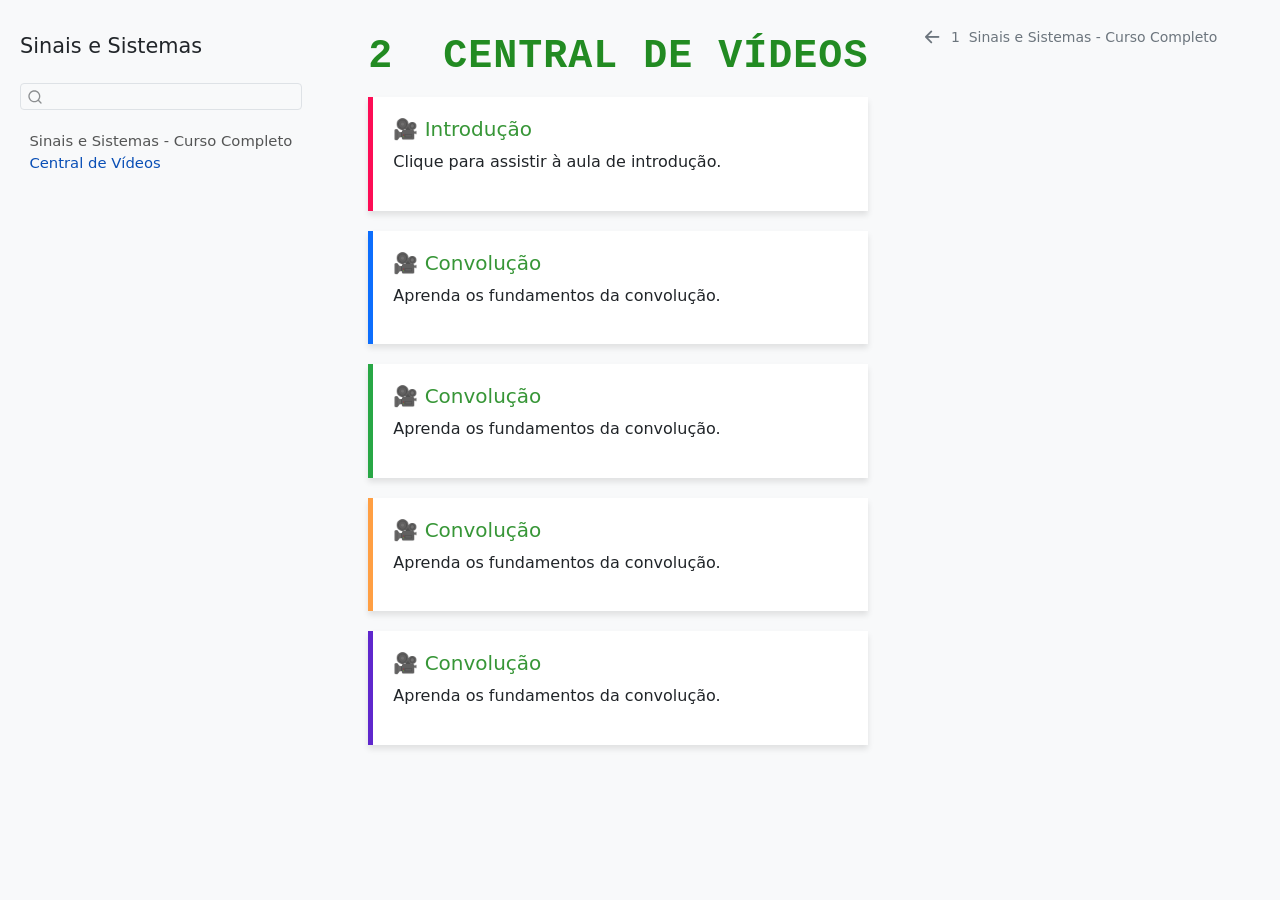
<file: videos.html>
<!DOCTYPE html>
<html xmlns="http://www.w3.org/1999/xhtml" lang="pt" xml:lang="pt"><head>

<meta charset="utf-8">
<meta name="generator" content="quarto-1.8.27">

<meta name="viewport" content="width=device-width, initial-scale=1.0, user-scalable=yes">


<title>2&nbsp; Central de Vídeos – Sinais e Sistemas</title>
<style>
code{white-space: pre-wrap;}
span.smallcaps{font-variant: small-caps;}
div.columns{display: flex; gap: min(4vw, 1.5em);}
div.column{flex: auto; overflow-x: auto;}
div.hanging-indent{margin-left: 1.5em; text-indent: -1.5em;}
ul.task-list{list-style: none;}
ul.task-list li input[type="checkbox"] {
  width: 0.8em;
  margin: 0 0.8em 0.2em -1em; /* quarto-specific, see https://github.com/quarto-dev/quarto-cli/issues/4556 */ 
  vertical-align: middle;
}
</style>


<script src="site_libs/quarto-nav/quarto-nav.js"></script>
<script src="site_libs/quarto-nav/headroom.min.js"></script>
<script src="site_libs/clipboard/clipboard.min.js"></script>
<script src="site_libs/quarto-search/autocomplete.umd.js"></script>
<script src="site_libs/quarto-search/fuse.min.js"></script>
<script src="site_libs/quarto-search/quarto-search.js"></script>
<meta name="quarto:offset" content="./">
<link href="./index.html" rel="prev">
<script src="site_libs/quarto-html/quarto.js" type="module"></script>
<script src="site_libs/quarto-html/tabsets/tabsets.js" type="module"></script>
<script src="site_libs/quarto-html/axe/axe-check.js" type="module"></script>
<script src="site_libs/quarto-html/popper.min.js"></script>
<script src="site_libs/quarto-html/tippy.umd.min.js"></script>
<script src="site_libs/quarto-html/anchor.min.js"></script>
<link href="site_libs/quarto-html/tippy.css" rel="stylesheet">
<link href="site_libs/quarto-html/quarto-syntax-highlighting-ed96de9b727972fe78a7b5d16c58bf87.css" rel="stylesheet" id="quarto-text-highlighting-styles">
<script src="site_libs/bootstrap/bootstrap.min.js"></script>
<link href="site_libs/bootstrap/bootstrap-icons.css" rel="stylesheet">
<link href="site_libs/bootstrap/bootstrap-3cc23b2dc7e593faf3ee5e9d04c0a873.min.css" rel="stylesheet" append-hash="true" id="quarto-bootstrap" data-mode="light">
<script id="quarto-search-options" type="application/json">{
  "location": "sidebar",
  "copy-button": false,
  "collapse-after": 3,
  "panel-placement": "start",
  "type": "textbox",
  "limit": 50,
  "keyboard-shortcut": [
    "f",
    "/",
    "s"
  ],
  "show-item-context": false,
  "language": {
    "search-no-results-text": "Nenhum resultado",
    "search-matching-documents-text": "documentos correspondentes",
    "search-copy-link-title": "Copiar link para a busca",
    "search-hide-matches-text": "Esconder correspondências adicionais",
    "search-more-match-text": "mais correspondência neste documento",
    "search-more-matches-text": "mais correspondências neste documento",
    "search-clear-button-title": "Limpar",
    "search-text-placeholder": "",
    "search-detached-cancel-button-title": "Cancelar",
    "search-submit-button-title": "Enviar",
    "search-label": "Procurar"
  }
}</script>


</head>

<body class="nav-sidebar floating quarto-light">

<div id="quarto-search-results"></div>
  <header id="quarto-header" class="headroom fixed-top">
  <nav class="quarto-secondary-nav">
    <div class="container-fluid d-flex">
      <button type="button" class="quarto-btn-toggle btn" data-bs-toggle="collapse" role="button" data-bs-target=".quarto-sidebar-collapse-item" aria-controls="quarto-sidebar" aria-expanded="false" aria-label="Alternar barra lateral" onclick="if (window.quartoToggleHeadroom) { window.quartoToggleHeadroom(); }">
        <i class="bi bi-layout-text-sidebar-reverse"></i>
      </button>
        <nav class="quarto-page-breadcrumbs" aria-label="breadcrumb"><ol class="breadcrumb"><li class="breadcrumb-item"><a href="./videos.html"><span class="chapter-number">2</span>&nbsp; <span class="chapter-title">Central de Vídeos</span></a></li></ol></nav>
        <a class="flex-grow-1" role="navigation" data-bs-toggle="collapse" data-bs-target=".quarto-sidebar-collapse-item" aria-controls="quarto-sidebar" aria-expanded="false" aria-label="Alternar barra lateral" onclick="if (window.quartoToggleHeadroom) { window.quartoToggleHeadroom(); }">      
        </a>
      <button type="button" class="btn quarto-search-button" aria-label="Procurar" onclick="window.quartoOpenSearch();">
        <i class="bi bi-search"></i>
      </button>
    </div>
  </nav>
</header>
<!-- content -->
<div id="quarto-content" class="quarto-container page-columns page-rows-contents page-layout-article">
<!-- sidebar -->
  <nav id="quarto-sidebar" class="sidebar collapse collapse-horizontal quarto-sidebar-collapse-item sidebar-navigation floating overflow-auto">
    <div class="pt-lg-2 mt-2 text-left sidebar-header">
    <div class="sidebar-title mb-0 py-0">
      <a href="./">Sinais e Sistemas</a> 
    </div>
      </div>
        <div class="mt-2 flex-shrink-0 align-items-center">
        <div class="sidebar-search">
        <div id="quarto-search" class="" title="Procurar"></div>
        </div>
        </div>
    <div class="sidebar-menu-container"> 
    <ul class="list-unstyled mt-1">
        <li class="sidebar-item">
  <div class="sidebar-item-container"> 
  <a href="./index.html" class="sidebar-item-text sidebar-link">
 <span class="menu-text"><span class="chapter-number">1</span>&nbsp; <span class="chapter-title">Sinais e Sistemas - Curso Completo</span></span></a>
  </div>
</li>
        <li class="sidebar-item">
  <div class="sidebar-item-container"> 
  <a href="./videos.html" class="sidebar-item-text sidebar-link active">
 <span class="menu-text"><span class="chapter-number">2</span>&nbsp; <span class="chapter-title">Central de Vídeos</span></span></a>
  </div>
</li>
    </ul>
    </div>
    
</nav>
<div id="quarto-sidebar-glass" class="quarto-sidebar-collapse-item" data-bs-toggle="collapse" data-bs-target=".quarto-sidebar-collapse-item"></div>
<!-- margin-sidebar -->
    <div id="quarto-margin-sidebar" class="sidebar margin-sidebar zindex-bottom">
    </div>
<!-- main -->
<main class="content" id="quarto-document-content">

<header id="title-block-header" class="quarto-title-block default">
<div class="quarto-title">
<h1 class="title"><span class="chapter-number">2</span>&nbsp; <span class="chapter-title">Central de Vídeos</span></h1>
</div>



<div class="quarto-title-meta">

    
  
    
  </div>
  


</header>


<div class="grid">
<div class="g-col-12 g-col-md-4">
<div class="card-video" onclick="abrirVideo('URL_1')">
<h5 class="anchored">
🎥 Introdução
</h5>
<p>
Clique para assistir à aula de introdução.
</p>
</div>
</div>
<div class="g-col-12 g-col-md-4">
<div class="card-video" onclick="abrirVideo('URL_2')">
<h5 class="anchored">
🎥 Convolução
</h5>
<p>
Aprenda os fundamentos da convolução.
</p>
</div>
</div>
<div class="g-col-12 g-col-md-4">
<div class="card-video" onclick="abrirVideo('URL_2')">
<h5 class="anchored">
🎥 Convolução
</h5>
<p>
Aprenda os fundamentos da convolução.
</p>
</div>
</div>
<div class="g-col-12 g-col-md-4">
<div class="card-video" onclick="abrirVideo('URL_2')">
<h5 class="anchored">
🎥 Convolução
</h5>
<p>
Aprenda os fundamentos da convolução.
</p>
</div>
</div>
<div class="g-col-12 g-col-md-4">
<div class="card-video" onclick="abrirVideo('URL_2')">
<h5 class="anchored">
🎥 Convolução
</h5>
<p>
Aprenda os fundamentos da convolução.
</p>
</div>
</div>
</div>



</main> <!-- /main -->
<div id="videoModal" style="display:none; position:fixed; top:10%; left:10%; width:80%; height:80%; background:white; z-index:9999; border:2px solid #333;">
  <button onclick="document.getElementById('videoModal').style.display='none'" style="position:absolute; right:0; top:0; z-index:10000; padding:10px;">Fechar</button>
  <iframe id="modalFrame" src="" width="100%" height="100%"></iframe>
</div>

<script>
  function abrirVideo(url) {
    document.getElementById('modalFrame').src = url;
    document.getElementById('videoModal').style.display = 'block';
  }
</script>





<script id="quarto-html-after-body" type="application/javascript">
  window.document.addEventListener("DOMContentLoaded", function (event) {
    const icon = "";
    const anchorJS = new window.AnchorJS();
    anchorJS.options = {
      placement: 'right',
      icon: icon
    };
    anchorJS.add('.anchored');
    const isCodeAnnotation = (el) => {
      for (const clz of el.classList) {
        if (clz.startsWith('code-annotation-')) {                     
          return true;
        }
      }
      return false;
    }
    const onCopySuccess = function(e) {
      // button target
      const button = e.trigger;
      // don't keep focus
      button.blur();
      // flash "checked"
      button.classList.add('code-copy-button-checked');
      var currentTitle = button.getAttribute("title");
      button.setAttribute("title", "Copiada");
      let tooltip;
      if (window.bootstrap) {
        button.setAttribute("data-bs-toggle", "tooltip");
        button.setAttribute("data-bs-placement", "left");
        button.setAttribute("data-bs-title", "Copiada");
        tooltip = new bootstrap.Tooltip(button, 
          { trigger: "manual", 
            customClass: "code-copy-button-tooltip",
            offset: [0, -8]});
        tooltip.show();    
      }
      setTimeout(function() {
        if (tooltip) {
          tooltip.hide();
          button.removeAttribute("data-bs-title");
          button.removeAttribute("data-bs-toggle");
          button.removeAttribute("data-bs-placement");
        }
        button.setAttribute("title", currentTitle);
        button.classList.remove('code-copy-button-checked');
      }, 1000);
      // clear code selection
      e.clearSelection();
    }
    const getTextToCopy = function(trigger) {
      const outerScaffold = trigger.parentElement.cloneNode(true);
      const codeEl = outerScaffold.querySelector('code');
      for (const childEl of codeEl.children) {
        if (isCodeAnnotation(childEl)) {
          childEl.remove();
        }
      }
      return codeEl.innerText;
    }
    const clipboard = new window.ClipboardJS('.code-copy-button:not([data-in-quarto-modal])', {
      text: getTextToCopy
    });
    clipboard.on('success', onCopySuccess);
    if (window.document.getElementById('quarto-embedded-source-code-modal')) {
      const clipboardModal = new window.ClipboardJS('.code-copy-button[data-in-quarto-modal]', {
        text: getTextToCopy,
        container: window.document.getElementById('quarto-embedded-source-code-modal')
      });
      clipboardModal.on('success', onCopySuccess);
    }
      var localhostRegex = new RegExp(/^(?:http|https):\/\/localhost\:?[0-9]*\//);
      var mailtoRegex = new RegExp(/^mailto:/);
        var filterRegex = new RegExp('/' + window.location.host + '/');
      var isInternal = (href) => {
          return filterRegex.test(href) || localhostRegex.test(href) || mailtoRegex.test(href);
      }
      // Inspect non-navigation links and adorn them if external
     var links = window.document.querySelectorAll('a[href]:not(.nav-link):not(.navbar-brand):not(.toc-action):not(.sidebar-link):not(.sidebar-item-toggle):not(.pagination-link):not(.no-external):not([aria-hidden]):not(.dropdown-item):not(.quarto-navigation-tool):not(.about-link)');
      for (var i=0; i<links.length; i++) {
        const link = links[i];
        if (!isInternal(link.href)) {
          // undo the damage that might have been done by quarto-nav.js in the case of
          // links that we want to consider external
          if (link.dataset.originalHref !== undefined) {
            link.href = link.dataset.originalHref;
          }
        }
      }
    function tippyHover(el, contentFn, onTriggerFn, onUntriggerFn) {
      const config = {
        allowHTML: true,
        maxWidth: 500,
        delay: 100,
        arrow: false,
        appendTo: function(el) {
            return el.parentElement;
        },
        interactive: true,
        interactiveBorder: 10,
        theme: 'quarto',
        placement: 'bottom-start',
      };
      if (contentFn) {
        config.content = contentFn;
      }
      if (onTriggerFn) {
        config.onTrigger = onTriggerFn;
      }
      if (onUntriggerFn) {
        config.onUntrigger = onUntriggerFn;
      }
      window.tippy(el, config); 
    }
    const noterefs = window.document.querySelectorAll('a[role="doc-noteref"]');
    for (var i=0; i<noterefs.length; i++) {
      const ref = noterefs[i];
      tippyHover(ref, function() {
        // use id or data attribute instead here
        let href = ref.getAttribute('data-footnote-href') || ref.getAttribute('href');
        try { href = new URL(href).hash; } catch {}
        const id = href.replace(/^#\/?/, "");
        const note = window.document.getElementById(id);
        if (note) {
          return note.innerHTML;
        } else {
          return "";
        }
      });
    }
    const xrefs = window.document.querySelectorAll('a.quarto-xref');
    const processXRef = (id, note) => {
      // Strip column container classes
      const stripColumnClz = (el) => {
        el.classList.remove("page-full", "page-columns");
        if (el.children) {
          for (const child of el.children) {
            stripColumnClz(child);
          }
        }
      }
      stripColumnClz(note)
      if (id === null || id.startsWith('sec-')) {
        // Special case sections, only their first couple elements
        const container = document.createElement("div");
        if (note.children && note.children.length > 2) {
          container.appendChild(note.children[0].cloneNode(true));
          for (let i = 1; i < note.children.length; i++) {
            const child = note.children[i];
            if (child.tagName === "P" && child.innerText === "") {
              continue;
            } else {
              container.appendChild(child.cloneNode(true));
              break;
            }
          }
          if (window.Quarto?.typesetMath) {
            window.Quarto.typesetMath(container);
          }
          return container.innerHTML
        } else {
          if (window.Quarto?.typesetMath) {
            window.Quarto.typesetMath(note);
          }
          return note.innerHTML;
        }
      } else {
        // Remove any anchor links if they are present
        const anchorLink = note.querySelector('a.anchorjs-link');
        if (anchorLink) {
          anchorLink.remove();
        }
        if (window.Quarto?.typesetMath) {
          window.Quarto.typesetMath(note);
        }
        if (note.classList.contains("callout")) {
          return note.outerHTML;
        } else {
          return note.innerHTML;
        }
      }
    }
    for (var i=0; i<xrefs.length; i++) {
      const xref = xrefs[i];
      tippyHover(xref, undefined, function(instance) {
        instance.disable();
        let url = xref.getAttribute('href');
        let hash = undefined; 
        if (url.startsWith('#')) {
          hash = url;
        } else {
          try { hash = new URL(url).hash; } catch {}
        }
        if (hash) {
          const id = hash.replace(/^#\/?/, "");
          const note = window.document.getElementById(id);
          if (note !== null) {
            try {
              const html = processXRef(id, note.cloneNode(true));
              instance.setContent(html);
            } finally {
              instance.enable();
              instance.show();
            }
          } else {
            // See if we can fetch this
            fetch(url.split('#')[0])
            .then(res => res.text())
            .then(html => {
              const parser = new DOMParser();
              const htmlDoc = parser.parseFromString(html, "text/html");
              const note = htmlDoc.getElementById(id);
              if (note !== null) {
                const html = processXRef(id, note);
                instance.setContent(html);
              } 
            }).finally(() => {
              instance.enable();
              instance.show();
            });
          }
        } else {
          // See if we can fetch a full url (with no hash to target)
          // This is a special case and we should probably do some content thinning / targeting
          fetch(url)
          .then(res => res.text())
          .then(html => {
            const parser = new DOMParser();
            const htmlDoc = parser.parseFromString(html, "text/html");
            const note = htmlDoc.querySelector('main.content');
            if (note !== null) {
              // This should only happen for chapter cross references
              // (since there is no id in the URL)
              // remove the first header
              if (note.children.length > 0 && note.children[0].tagName === "HEADER") {
                note.children[0].remove();
              }
              const html = processXRef(null, note);
              instance.setContent(html);
            } 
          }).finally(() => {
            instance.enable();
            instance.show();
          });
        }
      }, function(instance) {
      });
    }
        let selectedAnnoteEl;
        const selectorForAnnotation = ( cell, annotation) => {
          let cellAttr = 'data-code-cell="' + cell + '"';
          let lineAttr = 'data-code-annotation="' +  annotation + '"';
          const selector = 'span[' + cellAttr + '][' + lineAttr + ']';
          return selector;
        }
        const selectCodeLines = (annoteEl) => {
          const doc = window.document;
          const targetCell = annoteEl.getAttribute("data-target-cell");
          const targetAnnotation = annoteEl.getAttribute("data-target-annotation");
          const annoteSpan = window.document.querySelector(selectorForAnnotation(targetCell, targetAnnotation));
          const lines = annoteSpan.getAttribute("data-code-lines").split(",");
          const lineIds = lines.map((line) => {
            return targetCell + "-" + line;
          })
          let top = null;
          let height = null;
          let parent = null;
          if (lineIds.length > 0) {
              //compute the position of the single el (top and bottom and make a div)
              const el = window.document.getElementById(lineIds[0]);
              top = el.offsetTop;
              height = el.offsetHeight;
              parent = el.parentElement.parentElement;
            if (lineIds.length > 1) {
              const lastEl = window.document.getElementById(lineIds[lineIds.length - 1]);
              const bottom = lastEl.offsetTop + lastEl.offsetHeight;
              height = bottom - top;
            }
            if (top !== null && height !== null && parent !== null) {
              // cook up a div (if necessary) and position it 
              let div = window.document.getElementById("code-annotation-line-highlight");
              if (div === null) {
                div = window.document.createElement("div");
                div.setAttribute("id", "code-annotation-line-highlight");
                div.style.position = 'absolute';
                parent.appendChild(div);
              }
              div.style.top = top - 2 + "px";
              div.style.height = height + 4 + "px";
              div.style.left = 0;
              let gutterDiv = window.document.getElementById("code-annotation-line-highlight-gutter");
              if (gutterDiv === null) {
                gutterDiv = window.document.createElement("div");
                gutterDiv.setAttribute("id", "code-annotation-line-highlight-gutter");
                gutterDiv.style.position = 'absolute';
                const codeCell = window.document.getElementById(targetCell);
                const gutter = codeCell.querySelector('.code-annotation-gutter');
                gutter.appendChild(gutterDiv);
              }
              gutterDiv.style.top = top - 2 + "px";
              gutterDiv.style.height = height + 4 + "px";
            }
            selectedAnnoteEl = annoteEl;
          }
        };
        const unselectCodeLines = () => {
          const elementsIds = ["code-annotation-line-highlight", "code-annotation-line-highlight-gutter"];
          elementsIds.forEach((elId) => {
            const div = window.document.getElementById(elId);
            if (div) {
              div.remove();
            }
          });
          selectedAnnoteEl = undefined;
        };
          // Handle positioning of the toggle
      window.addEventListener(
        "resize",
        throttle(() => {
          elRect = undefined;
          if (selectedAnnoteEl) {
            selectCodeLines(selectedAnnoteEl);
          }
        }, 10)
      );
      function throttle(fn, ms) {
      let throttle = false;
      let timer;
        return (...args) => {
          if(!throttle) { // first call gets through
              fn.apply(this, args);
              throttle = true;
          } else { // all the others get throttled
              if(timer) clearTimeout(timer); // cancel #2
              timer = setTimeout(() => {
                fn.apply(this, args);
                timer = throttle = false;
              }, ms);
          }
        };
      }
        // Attach click handler to the DT
        const annoteDls = window.document.querySelectorAll('dt[data-target-cell]');
        for (const annoteDlNode of annoteDls) {
          annoteDlNode.addEventListener('click', (event) => {
            const clickedEl = event.target;
            if (clickedEl !== selectedAnnoteEl) {
              unselectCodeLines();
              const activeEl = window.document.querySelector('dt[data-target-cell].code-annotation-active');
              if (activeEl) {
                activeEl.classList.remove('code-annotation-active');
              }
              selectCodeLines(clickedEl);
              clickedEl.classList.add('code-annotation-active');
            } else {
              // Unselect the line
              unselectCodeLines();
              clickedEl.classList.remove('code-annotation-active');
            }
          });
        }
    const findCites = (el) => {
      const parentEl = el.parentElement;
      if (parentEl) {
        const cites = parentEl.dataset.cites;
        if (cites) {
          return {
            el,
            cites: cites.split(' ')
          };
        } else {
          return findCites(el.parentElement)
        }
      } else {
        return undefined;
      }
    };
    var bibliorefs = window.document.querySelectorAll('a[role="doc-biblioref"]');
    for (var i=0; i<bibliorefs.length; i++) {
      const ref = bibliorefs[i];
      const citeInfo = findCites(ref);
      if (citeInfo) {
        tippyHover(citeInfo.el, function() {
          var popup = window.document.createElement('div');
          citeInfo.cites.forEach(function(cite) {
            var citeDiv = window.document.createElement('div');
            citeDiv.classList.add('hanging-indent');
            citeDiv.classList.add('csl-entry');
            var biblioDiv = window.document.getElementById('ref-' + cite);
            if (biblioDiv) {
              citeDiv.innerHTML = biblioDiv.innerHTML;
            }
            popup.appendChild(citeDiv);
          });
          return popup.innerHTML;
        });
      }
    }
  });
  </script>
<nav class="page-navigation">
  <div class="nav-page nav-page-previous">
      <a href="./index.html" class="pagination-link" aria-label="Sinais e Sistemas - Curso Completo">
        <i class="bi bi-arrow-left-short"></i> <span class="nav-page-text"><span class="chapter-number">1</span>&nbsp; <span class="chapter-title">Sinais e Sistemas - Curso Completo</span></span>
      </a>          
  </div>
  <div class="nav-page nav-page-next">
  </div>
</nav>
</div> <!-- /content -->




</body></html>
</file>
<file: site_libs/quarto-html/tippy.css>
.tippy-box[data-animation=fade][data-state=hidden]{opacity:0}[data-tippy-root]{max-width:calc(100vw - 10px)}.tippy-box{position:relative;background-color:#333;color:#fff;border-radius:4px;font-size:14px;line-height:1.4;white-space:normal;outline:0;transition-property:transform,visibility,opacity}.tippy-box[data-placement^=top]>.tippy-arrow{bottom:0}.tippy-box[data-placement^=top]>.tippy-arrow:before{bottom:-7px;left:0;border-width:8px 8px 0;border-top-color:initial;transform-origin:center top}.tippy-box[data-placement^=bottom]>.tippy-arrow{top:0}.tippy-box[data-placement^=bottom]>.tippy-arrow:before{top:-7px;left:0;border-width:0 8px 8px;border-bottom-color:initial;transform-origin:center bottom}.tippy-box[data-placement^=left]>.tippy-arrow{right:0}.tippy-box[data-placement^=left]>.tippy-arrow:before{border-width:8px 0 8px 8px;border-left-color:initial;right:-7px;transform-origin:center left}.tippy-box[data-placement^=right]>.tippy-arrow{left:0}.tippy-box[data-placement^=right]>.tippy-arrow:before{left:-7px;border-width:8px 8px 8px 0;border-right-color:initial;transform-origin:center right}.tippy-box[data-inertia][data-state=visible]{transition-timing-function:cubic-bezier(.54,1.5,.38,1.11)}.tippy-arrow{width:16px;height:16px;color:#333}.tippy-arrow:before{content:"";position:absolute;border-color:transparent;border-style:solid}.tippy-content{position:relative;padding:5px 9px;z-index:1}
</file>
<file: site_libs/quarto-html/quarto-syntax-highlighting-ed96de9b727972fe78a7b5d16c58bf87.css>
/* quarto syntax highlight colors */
:root {
  --quarto-hl-ot-color: #003B4F;
  --quarto-hl-at-color: #657422;
  --quarto-hl-ss-color: #20794D;
  --quarto-hl-an-color: #5E5E5E;
  --quarto-hl-fu-color: #4758AB;
  --quarto-hl-st-color: #20794D;
  --quarto-hl-cf-color: #003B4F;
  --quarto-hl-op-color: #5E5E5E;
  --quarto-hl-er-color: #AD0000;
  --quarto-hl-bn-color: #AD0000;
  --quarto-hl-al-color: #AD0000;
  --quarto-hl-va-color: #111111;
  --quarto-hl-bu-color: inherit;
  --quarto-hl-ex-color: inherit;
  --quarto-hl-pp-color: #AD0000;
  --quarto-hl-in-color: #5E5E5E;
  --quarto-hl-vs-color: #20794D;
  --quarto-hl-wa-color: #5E5E5E;
  --quarto-hl-do-color: #5E5E5E;
  --quarto-hl-im-color: #00769E;
  --quarto-hl-ch-color: #20794D;
  --quarto-hl-dt-color: #AD0000;
  --quarto-hl-fl-color: #AD0000;
  --quarto-hl-co-color: #5E5E5E;
  --quarto-hl-cv-color: #5E5E5E;
  --quarto-hl-cn-color: #8f5902;
  --quarto-hl-sc-color: #5E5E5E;
  --quarto-hl-dv-color: #AD0000;
  --quarto-hl-kw-color: #003B4F;
}

/* other quarto variables */
:root {
  --quarto-font-monospace: SFMono-Regular, Menlo, Monaco, Consolas, "Liberation Mono", "Courier New", monospace;
}

/* syntax highlight based on Pandoc's rules */
pre > code.sourceCode > span {
  color: #003B4F;
}

code.sourceCode > span {
  color: #003B4F;
}

div.sourceCode,
div.sourceCode pre.sourceCode {
  color: #003B4F;
}

/* Normal */
code span {
  color: #003B4F;
}

/* Alert */
code span.al {
  color: #AD0000;
  font-style: inherit;
}

/* Annotation */
code span.an {
  color: #5E5E5E;
  font-style: inherit;
}

/* Attribute */
code span.at {
  color: #657422;
  font-style: inherit;
}

/* BaseN */
code span.bn {
  color: #AD0000;
  font-style: inherit;
}

/* BuiltIn */
code span.bu {
  font-style: inherit;
}

/* ControlFlow */
code span.cf {
  color: #003B4F;
  font-weight: bold;
  font-style: inherit;
}

/* Char */
code span.ch {
  color: #20794D;
  font-style: inherit;
}

/* Constant */
code span.cn {
  color: #8f5902;
  font-style: inherit;
}

/* Comment */
code span.co {
  color: #5E5E5E;
  font-style: inherit;
}

/* CommentVar */
code span.cv {
  color: #5E5E5E;
  font-style: italic;
}

/* Documentation */
code span.do {
  color: #5E5E5E;
  font-style: italic;
}

/* DataType */
code span.dt {
  color: #AD0000;
  font-style: inherit;
}

/* DecVal */
code span.dv {
  color: #AD0000;
  font-style: inherit;
}

/* Error */
code span.er {
  color: #AD0000;
  font-style: inherit;
}

/* Extension */
code span.ex {
  font-style: inherit;
}

/* Float */
code span.fl {
  color: #AD0000;
  font-style: inherit;
}

/* Function */
code span.fu {
  color: #4758AB;
  font-style: inherit;
}

/* Import */
code span.im {
  color: #00769E;
  font-style: inherit;
}

/* Information */
code span.in {
  color: #5E5E5E;
  font-style: inherit;
}

/* Keyword */
code span.kw {
  color: #003B4F;
  font-weight: bold;
  font-style: inherit;
}

/* Operator */
code span.op {
  color: #5E5E5E;
  font-style: inherit;
}

/* Other */
code span.ot {
  color: #003B4F;
  font-style: inherit;
}

/* Preprocessor */
code span.pp {
  color: #AD0000;
  font-style: inherit;
}

/* SpecialChar */
code span.sc {
  color: #5E5E5E;
  font-style: inherit;
}

/* SpecialString */
code span.ss {
  color: #20794D;
  font-style: inherit;
}

/* String */
code span.st {
  color: #20794D;
  font-style: inherit;
}

/* Variable */
code span.va {
  color: #111111;
  font-style: inherit;
}

/* VerbatimString */
code span.vs {
  color: #20794D;
  font-style: inherit;
}

/* Warning */
code span.wa {
  color: #5E5E5E;
  font-style: italic;
}

.prevent-inlining {
  content: "</";
}

/*# sourceMappingURL=0920dd6d7437995b8cdf7429764427b1.css.map */
</file>
